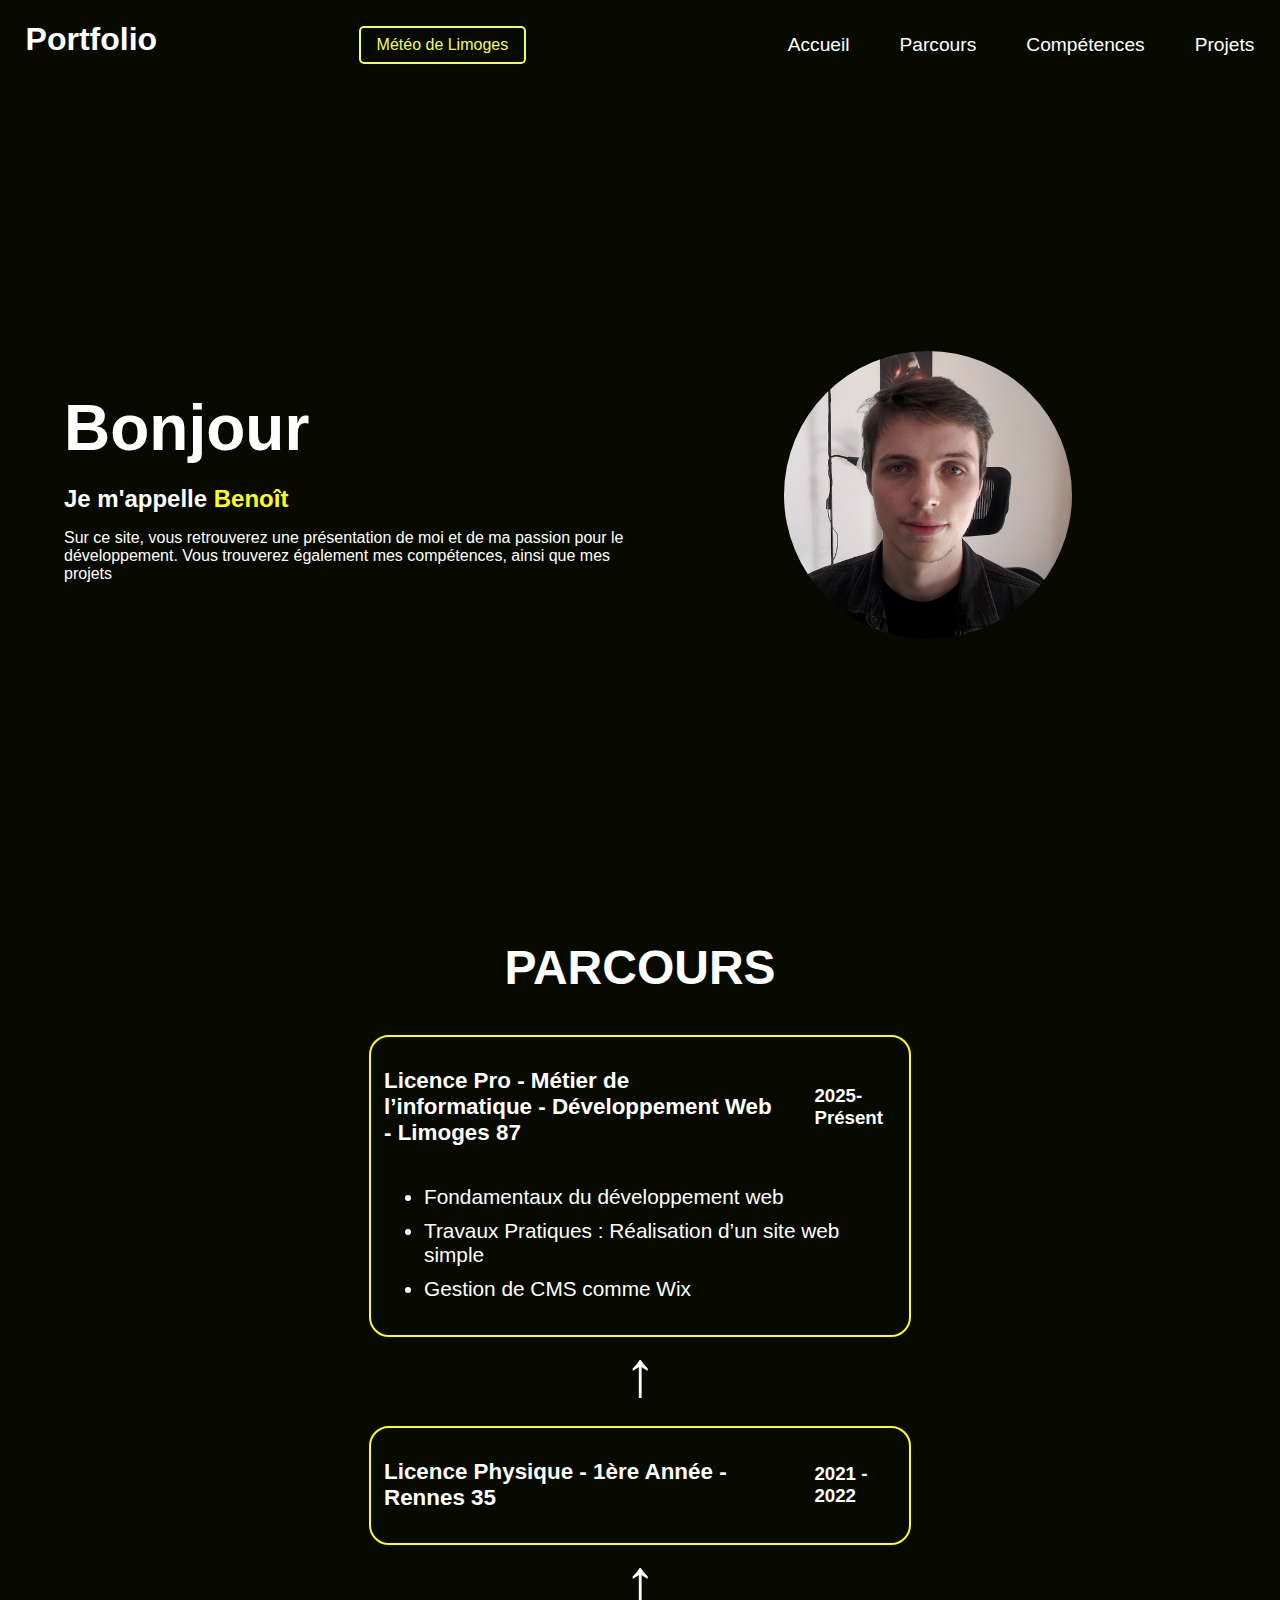
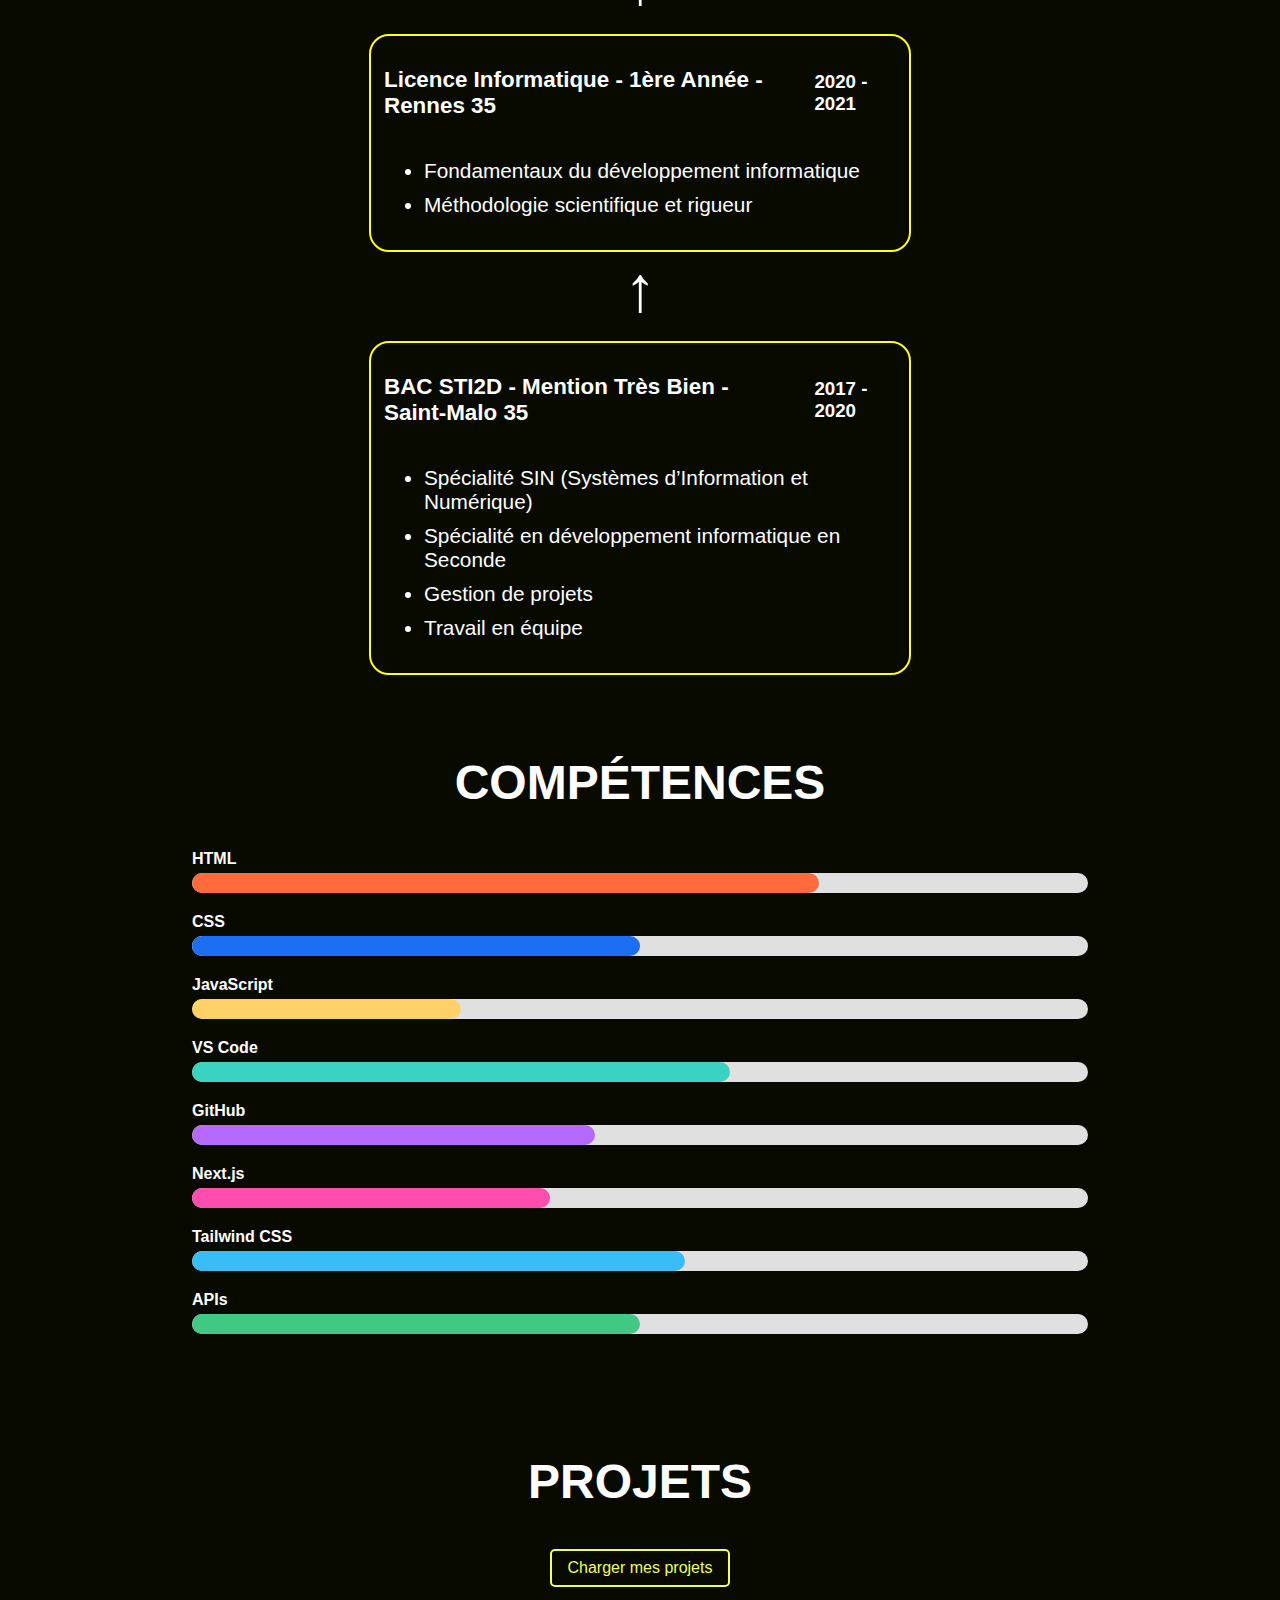
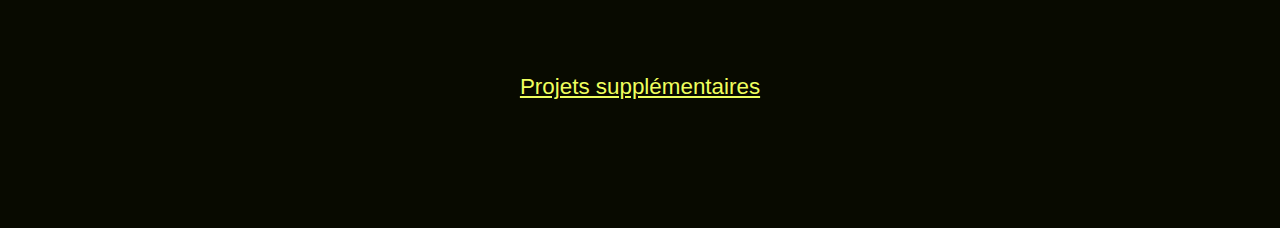
<file: index.html>
<!DOCTYPE html>
<html>
	<head>
		<title>Portfolio</title>
		<link rel="stylesheet" href="style.css" />
	</head>
	<body>
		<div class="header">
			<h1 class="logo">Portfolio</h1>
			<div class="meteo-header">
				<button id="get-meteo">Météo de Limoges</button>
				<div id="meteo-container"></div>
			</div>
			<nav>
				<ul>
					<li><a href="#accueil">Accueil</a></li>
					<li><a href="#parcours">Parcours</a></li>
					<li><a href="#competences">Compétences</a></li>
					<li><a href="#projets">Projets</a></li>
				</ul>
			</nav>
		</div>
		<section id="accueil">
			<div class="presentation_container">
				<h1>Bonjour</h1>
				<h2>Je m'appelle <span>Benoît</span></h2>
				<p>
					Sur ce site, vous retrouverez une présentation de moi et de ma passion
					pour le développement. Vous trouverez également mes compétences, ainsi
					que mes projets
				</p>
			</div>
			<div class="img_container">
				<img
					class="perso"
					src="medias/photo.jpg"
					alt="photo Benoit portfolio"
				/>
			</div>
		</section>
		<section id="parcours">
			<h2>PARCOURS</h2>
			<div class="parcours_item">
				<div class="intro">
					<h2>
						Licence Pro - Métier de l’informatique - Développement Web - Limoges
						87
					</h2>
					<h3>2025- Présent</h3>
				</div>
				<ul>
					<li>Fondamentaux du développement web</li>
					<li>Travaux Pratiques : Réalisation d’un site web simple</li>
					<li>Gestion de CMS comme Wix</li>
				</ul>
			</div>
			<p>↑</p>
			<div class="parcours_item">
				<div class="intro">
					<h2>Licence Physique - 1ère Année - Rennes 35</h2>
					<h3>2021 - 2022</h3>
				</div>
			</div>

			<p>↑</p>
			<div class="parcours_item">
				<div class="intro">
					<h2>Licence Informatique - 1ère Année - Rennes 35</h2>
					<h3>2020 - 2021</h3>
				</div>
				<ul>
					<li>Fondamentaux du développement informatique</li>
					<li>Méthodologie scientifique et rigueur</li>
				</ul>
			</div>

			<p>↑</p>
			<div class="parcours_item">
				<div class="intro">
					<h2>BAC STI2D - Mention Très Bien - Saint-Malo 35</h2>
					<h3>2017 - 2020</h3>
				</div>
				<ul>
					<li>Spécialité SIN (Systèmes d’Information et Numérique)</li>
					<li>Spécialité en développement informatique en Seconde</li>
					<li>Gestion de projets</li>
					<li>Travail en équipe</li>
				</ul>
			</div>
		</section>
		<section id="competences">
			<h2>COMPÉTENCES</h2>

			<div class="skill">
				<span>HTML</span>
				<div class="progress">
					<div class="progress-bar html"></div>
				</div>
			</div>

			<div class="skill">
				<span>CSS</span>
				<div class="progress">
					<div class="progress-bar css"></div>
				</div>
			</div>

			<div class="skill">
				<span>JavaScript</span>
				<div class="progress">
					<div class="progress-bar js"></div>
				</div>
			</div>

			<div class="skill">
				<span>VS Code</span>
				<div class="progress">
					<div class="progress-bar vs"></div>
				</div>
			</div>

			<div class="skill">
				<span>GitHub</span>
				<div class="progress">
					<div class="progress-bar git"></div>
				</div>
			</div>

			<div class="skill">
				<span>Next.js</span>
				<div class="progress">
					<div class="progress-bar next"></div>
				</div>
			</div>

			<div class="skill">
				<span>Tailwind CSS</span>
				<div class="progress">
					<div class="progress-bar tailwind"></div>
				</div>
			</div>

			<div class="skill">
				<span>APIs</span>
				<div class="progress">
					<div class="progress-bar apis"></div>
				</div>
			</div>
		</section>
		<section id="projets">
			<h2>PROJETS</h2>
			<button id="loadProjets">Charger mes projets</button>
			<div id="projects"></div>
			<div id="projets-list" class="projects-container"></div>
			<a class="end" href="projets.html">Projets supplémentaires</a>
		</section>

		<script>
			document
				.getElementById("loadProjets")
				.addEventListener("click", function () {
					const url = "https://api.github.com/users/Histokaa/repos";

					fetch(url)
						.then((response) => response.json())
						.then((data) => {
							const projectsDiv = document.getElementById("projets-list");
							projectsDiv.innerHTML = "";

							data.forEach((repo) => {
								projectsDiv.innerHTML += `
            <div class="project-card">
              <h3><a href="${repo.html_url}" target="_blank">${
									repo.name
								}</a></h3>
              <p>${repo.description || "Pas de description"}</p>
                ${
									repo.homepage
										? `<a class="github-link" href="${repo.homepage}" target="_blank">${repo.homepage}</a>`
										: `<p>Pas de site hébergé pour cet exemple</p>`
								}
            </div>
          `;
							});
						})
						.catch((error) =>
							console.error("Erreur en récupérant les projets :", error)
						);
				});
		</script>

		<script>
			document
				.getElementById("get-meteo")
				.addEventListener("click", function () {
					const url =
						"https://api.open-meteo.com/v1/forecast?latitude=45.8336&longitude=1.2476&models=meteofrance_seamless&current=temperature_2m";

					fetch(url)
						.then((response) => response.json())
						.then((data) => {
							const meteoDiv = document.getElementById("meteo-container");
							meteoDiv.innerHTML = "";

							meteoDiv.innerHTML += `
                                		<div class="meteo-card">
			<p>Limoges</p>
            <p>${data.current.temperature_2m}°C</p>
		</div>
          `;
						})
						.catch((error) =>
							console.error("Erreur en récupérant la météo :", error)
						);
				});
		</script>
	</body>
</html>
</file>
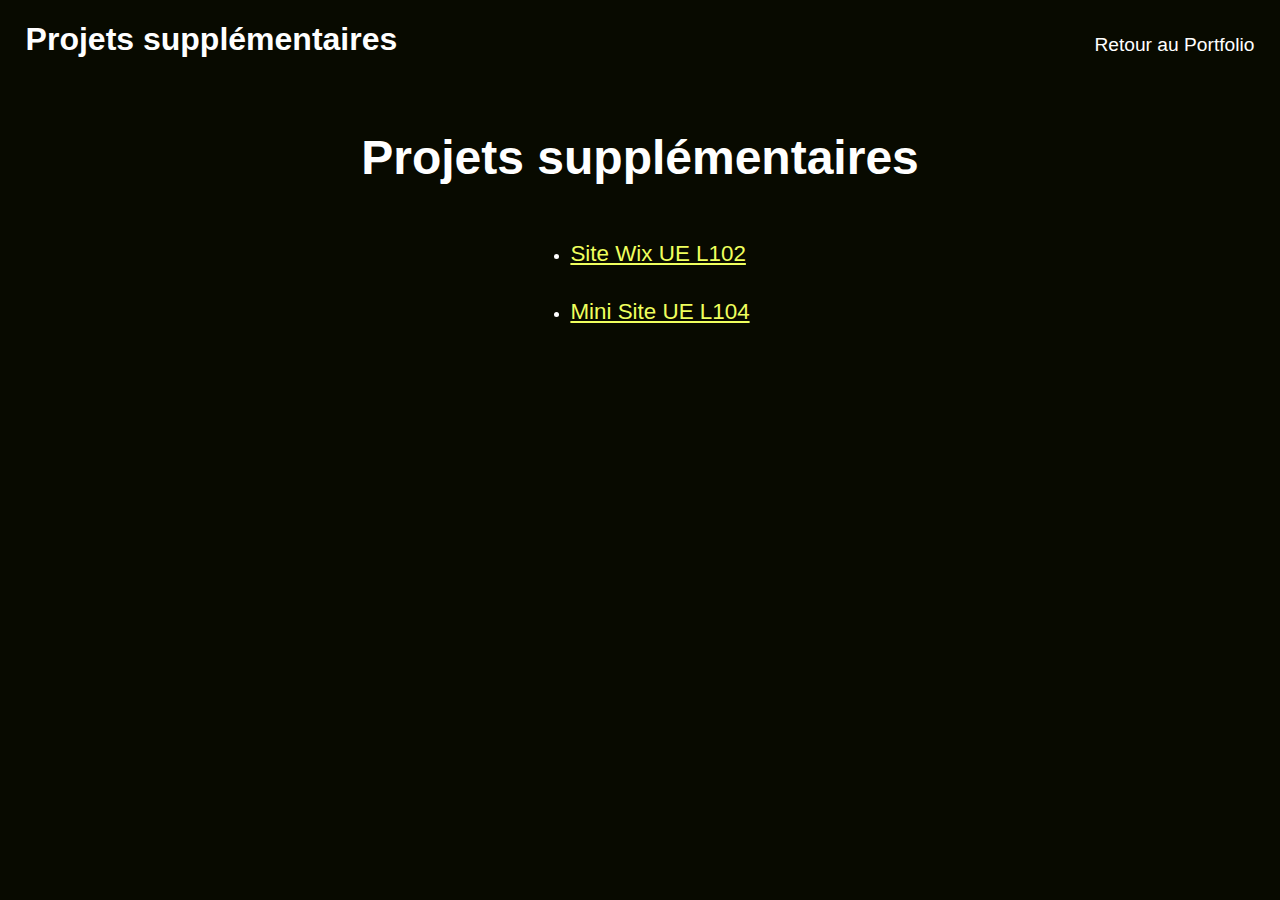
<file: projets.html>
<!DOCTYPE html>
<html>
	<head>
		<title>Portfolio</title>
		<link rel="stylesheet" href="style.css" />
	</head>
	<body>
		<div class="header">
			<h1 class="logo">Projets supplémentaires</h1>

			<nav>
				<ul>
					<li><a href="index.html">Retour au Portfolio</a></li>
				</ul>
			</nav>
		</div>
		<section id="projets">
			<h2>Projets supplémentaires</h2>
			<ul class="projets_sup">
				<li>
					<a href="https://benoitverhaeghe.wixsite.com/portfolio"
						>Site Wix UE L102</a
					>
				</li>
				<li>
					<a href="https://verhaeghe7.hosting.unilim.fr/minisite/">Mini Site UE L104</a>
				</li>
			</ul>
		</section>
	</body>
</html>
</file>
<file: style.css>
:root {
	--skill-html: #ff6b3c;
	--skill-css: #1c6ef2;
	--skill-js: #ffd166;
	--skill-vs: #3ad3c2;
	--skill-git: #b669ff;
	--skill-next: #ff4daf;
	--skill-tailwind: #38bdf8;
	--skill-apis: #41c983;
	--yellow: #efff5d;
}

body {
	background-color: rgb(8, 10, 0);
	font-family: sans-serif;
	color: white;
	margin: 0;
}

html {
	scroll-behavior: smooth;
}

.meteo-header {
	display: flex;
	gap: 20px;
	justify-content: center;
	align-items: center;
	align-content: center;
}

.meteo-header p {
	margin: 0;
	margin-top: 5px;
}

.header {
	display: flex;
	flex-direction: row;
	width: 100%;
	justify-content: space-between;
	height: 10vh;
}

.header nav {
	padding-right: 2%;
}

.header h1 {
	padding-left: 2%;
	color: white;
}

nav {
	display: flex;
	align-items: center;
}

nav ul {
	list-style: none;
	display: flex;
	gap: 50px;
	align-items: center;
}

nav ul li a {
	text-decoration: none;
	color: white;
	font-size: 1.2em;
}

nav ul li a:hover {
	color: rgb(255, 255, 28);
}

/* ======================================= */

#accueil {
	display: flex;
	width: 100%;
	padding: 0 5%;
	box-sizing: border-box;
	height: 90vh;
}
.presentation_container {
	width: 50%;
	display: flex;
	flex-direction: column;
	justify-content: center;
}

.presentation_container h1,
.presentation_container h2 {
	margin: 0;
}

.presentation_container h1 {
	font-size: 4em;
	margin-bottom: 20px;
}
.presentation_container span {
	color: rgb(255, 255, 28);
}

.img_container {
	width: 50%;
	display: flex;
	align-items: center;
	justify-content: center;
}

.img_container img {
	width: 50%;
	border-radius: 50%;
}

#parcours {
	display: flex;
	align-items: center;
	flex-direction: column;
	gap: 5%;
}

#parcours > h2 {
	font-size: 3em;
}

#parcours > p {
	font-size: 4em;
	margin: 0;
	margin-bottom: 15px;
}

.parcours_item {
	width: 40%;
	border: 2px solid rgb(255, 255, 28);
	padding: 1%;
	border-radius: 20px;
}

.parcours_item .intro {
	display: flex;
	flex-direction: row;
	gap: 2em;
	align-items: center;
	justify-content: space-between;
}

.parcours_item .intro h2 {
	font-size: 1.4em;
	width: 83%;
}
.parcours_item .intro h3 {
	width: 17%;
}

.parcours_item ul {
	display: flex;
	flex-direction: column;
	gap: 10px;
	font-size: 1.3em;
}

/* ================================== */

#competences {
	width: 70%;
	margin: 80px auto;
}

#competences h2 {
	text-align: center;
	margin-bottom: 40px;
	font-size: 3em;
}

.skill {
	margin-bottom: 20px;
}

.skill span {
	font-weight: bold;
	display: block;
	margin-bottom: 5px;
}

.progress {
	background-color: #e0e0e0;
	border-radius: 20px;
	height: 20px;
	overflow: hidden;
}

.progress-bar {
	height: 100%;
	border-radius: 20px;
}

/* Skill levels */
.progress-bar.html {
	width: 70%;
	background-color: var(--skill-html);
}

.progress-bar.css {
	width: 50%;
	background-color: var(--skill-css);
}

.progress-bar.js {
	width: 30%;
	background-color: var(--skill-js);
}

.progress-bar.vs {
	width: 60%;
	background-color: var(--skill-vs);
}

.progress-bar.git {
	width: 45%;
	background-color: var(--skill-git);
}

.progress-bar.next {
	width: 40%;
	background-color: var(--skill-next);
}

.progress-bar.tailwind {
	width: 55%;
	background-color: var(--skill-tailwind);
}

.progress-bar.apis {
	width: 50%;
	background-color: var(--skill-apis);
}
/* =========================== */
#projets h2 {
	text-align: center;
	margin-bottom: 40px;
	font-size: 3em;
}

#projets {
	display: flex;
	flex-direction: column;
	align-items: center;
}

button {
	padding: 0.5em 1em;
	font-size: 1em;
	cursor: pointer;
	border: 2px solid var(--yellow);
	border-radius: 5px;
	background-color: transparent;
	color: var(--yellow);
}

.project-card {
	display: flex;
	flex-direction: column;
	color: white;
	gap: 5px;
	border: 2px solid var(--yellow);
	border-radius: 10px;
	width: 30%;
	padding: 0.2em 2em;
	margin-top: 3%;
}

.projects-container {
	display: flex;
	width: 100%;
	justify-content: center;
	gap: 5em;
	margin-bottom: 5%;
}

.projects-container a,
.projects-container h3 {
	text-decoration: none;
	font-size: 1.4em;
	margin: 1em 0 0 0;
	color: var(--yellow);
}

a.github-link {
	text-decoration: underline;
}

a {
	text-decoration: underline;
	font-size: 1.4em;
	margin: 1em 0 0 0;
	color: var(--yellow);
}
ul.projets_sup {
	display: flex;
	flex-direction: column;
	gap: 2em;
}

.end {
	margin-bottom: 10%;
}
</file>
